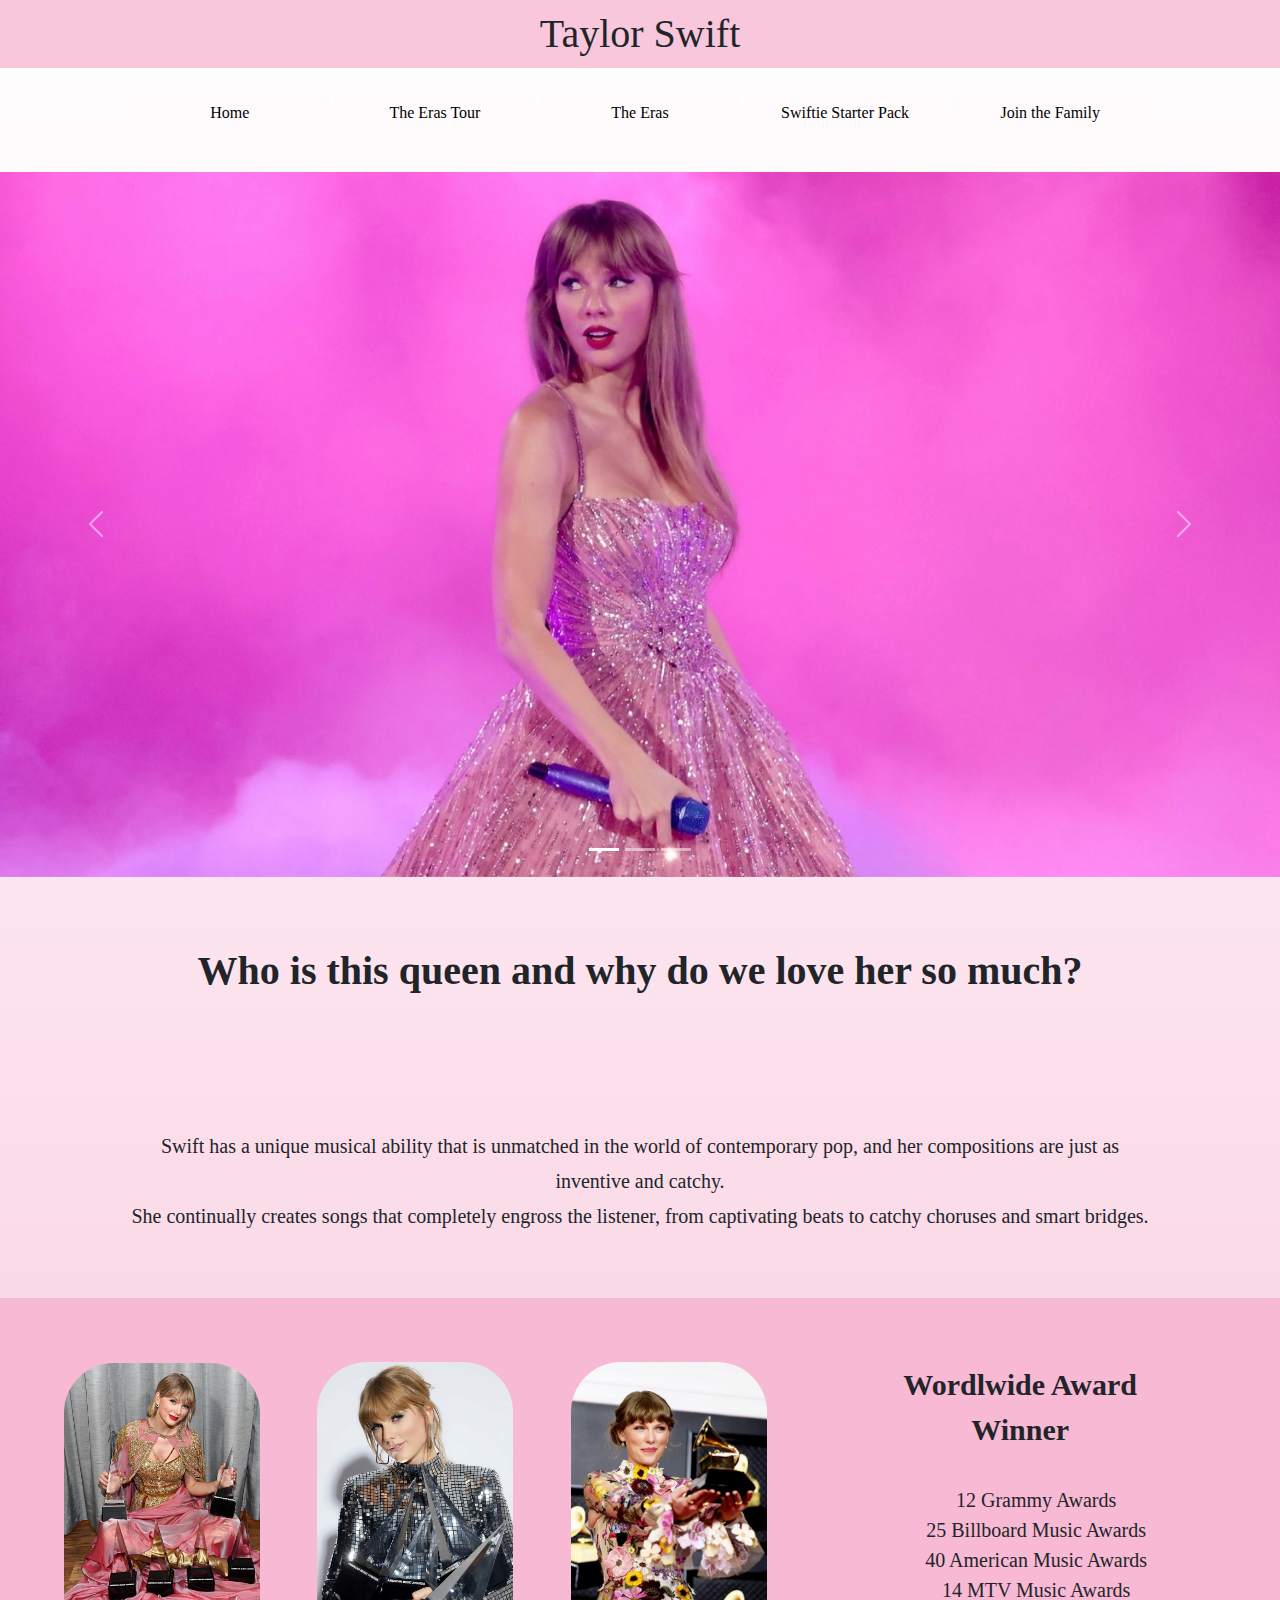
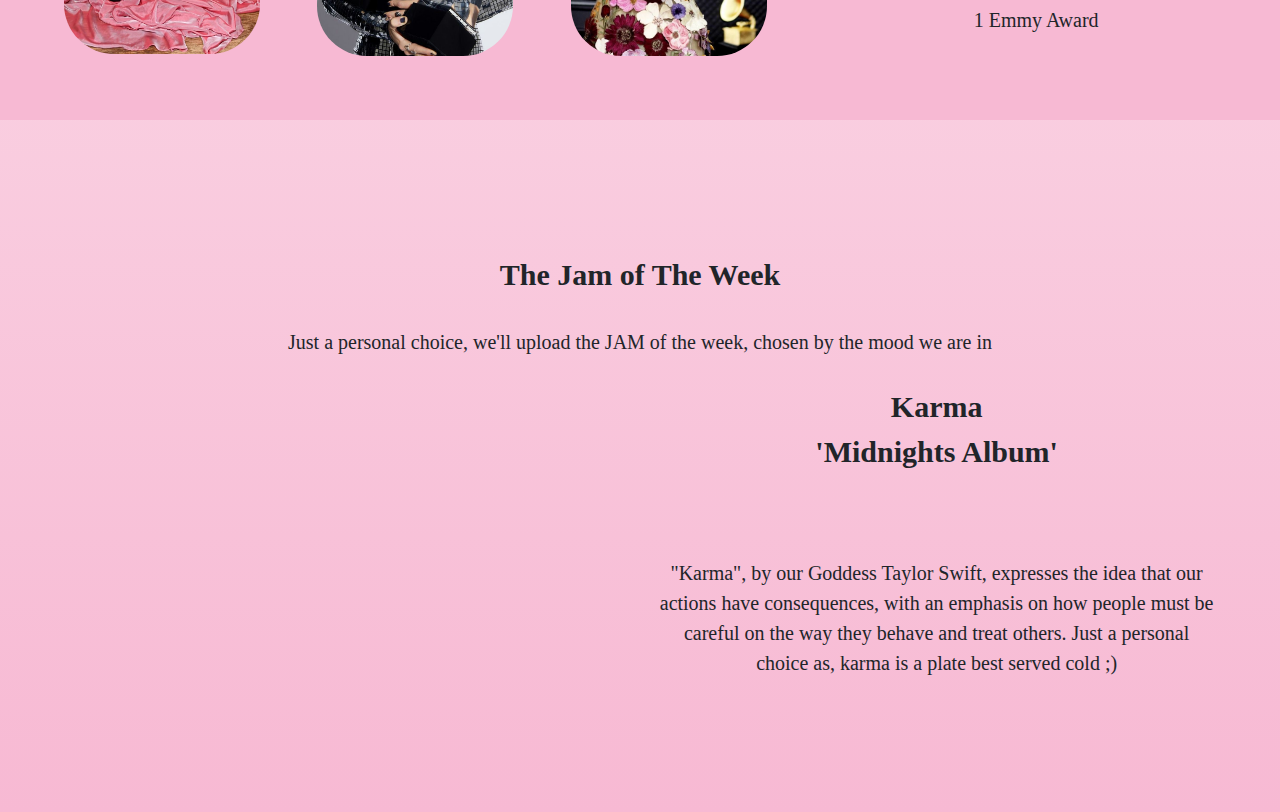
<file: index.html>
<!DOCTYPE html>
<html lang="en">
<head>
    <link rel="stylesheet" href="archivo.css">
   
    <link rel="stylesheet" href="css/bootstrap.min.css"> 
    <meta charset="UTF-8">
    <meta http-equiv="X-UA-Compatible" content="IE=edge">
    <meta name="viewport" content="width=device-width, initial-scale=1.0">
    <title>Taylor Swift</title>
</head>
<body> 

    <header>
        <h1>Taylor Swift</h1>
        <nav>
            <ul>
                <li><a href="index.html">Home</a></li>
                <li><a href="the-eras/the-eras-tour.html">The Eras Tour</a></li>
                <li><a href="">The Eras</a>
                    <ul>
                        <li><a href="the-eras/debut.html">Debut</a></li>
                        <li><a href="the-eras/fearless.html">Fearless</a></li>
                        <li><a href="the-eras/speak-now.html">Speak Now</a></li>
                        <li><a href="the-eras/red.html">Red</a></li>
                        <li><a href="the-eras/1989.html">1989</a></li>
                        <li><a href="the-eras/reputation.html">Reputation</a></li>
                        <li><a href="the-eras/lover.html">Lover</a></li>
                      
                    </ul>
                </li>
                <li><a href="the-eras/swiftie-starter-pack.html">Swiftie Starter Pack</a></li>
                <li><a href="the-eras/join-the-family.html">Join the Family</a></li>
            </ul>

        </nav>

    </header>


    <main>
        
        <div id="carouselExampleIndicators" class="carousel slide" data-bs-ride="carousel">
            <div class="carousel-indicators">
              <button type="button" data-bs-target="#carouselExampleIndicators" data-bs-slide-to="0" class="active" aria-current="true" aria-label="Slide 1"></button>
              <button type="button" data-bs-target="#carouselExampleIndicators" data-bs-slide-to="1" aria-label="Slide 2"></button>
              <button type="button" data-bs-target="#carouselExampleIndicators" data-bs-slide-to="2" aria-label="Slide 3"></button>
            </div>
            <div class="carousel-inner">
              <div class="carousel-item active">
                <img src="Imagenes/nuevo index.jpg" class="d-block w-100" alt="taylorbeingawesome">
              </div>
              <div class="carousel-item">
                <img src="Imagenes/taylor-concierto (1).png" class="d-block w-100" alt="taylorconcert">
              </div>
              <div class="carousel-item">
                <img src="Imagenes/taylor-greendress.jpeg" class="d-block w-100" alt="taylorgreendress">
              </div>
            </div>
            <button class="carousel-control-prev" type="button" data-bs-target="#carouselExampleIndicators" data-bs-slide="prev">
              <span class="carousel-control-prev-icon" aria-hidden="true"></span>
              <span class="visually-hidden">Previous</span>
            </button>
            <button class="carousel-control-next" type="button" data-bs-target="#carouselExampleIndicators" data-bs-slide="next">
              <span class="carousel-control-next-icon" aria-hidden="true"></span>
              <span class="visually-hidden">Next</span>
            </button>
        </div>


        <section >
            <p class="titulo1">Who is this queen and why do we love her so much?</p>
            <p class="textonormal">Swift has a unique musical ability that is unmatched in the world of contemporary pop, and her compositions are just as inventive and catchy. <br> She continually creates songs that completely engross the listener, from captivating beats to catchy choruses and smart bridges.</p>
        </section>
        
      
        
        <section class="gridcontainer">  
            
            <img src="Imagenes/award1.JPG" class="img-fluid award1" alt="...">            
            <img src="Imagenes/award2.JPG" class="img-fluid award2" alt="...">            
            <img src="Imagenes/award3.JPG" class="img-fluid award3" alt="...">            
            
            <div class="titlelist"> Wordlwide Award <br> Winner  </div>
            <div class="listofawards">
                <ul id="lists">
                    <li>12 Grammy Awards</li>
                    <li>25 Billboard Music Awards</li>
                    <li>40 American Music Awards</li>
                    <li>14 MTV Music Awards</li>
                    <li>1 Emmy Award</li>
                </ul> 
            </div>
    

        </section>
        
        <section class="gridcontainer2">
            <div class="jamoftheweek"> The Jam of The Week</div>
            <div class="descjamoftheweek">Just a personal choice, we'll upload the JAM of the week, chosen by the mood we are in</div>   
            <iframe class="look" src="https://embed.music.apple.com/pe/music-video/karma-lyric-video/1651517287" frameborder="0" sandbox="allow-forms allow-popups allow-same-origin allow-scripts allow-top-navigation-by-user-activation" allow="autoplay *; encrypted-media *; clipboard-write" height="350px"  style="width: 100% ; border-radius: 0px; transform: translateZ(0px); animation: 2s ease 0s 6 normal none running loading-indicator;"></iframe>
                
            <div class="karmatitle">Karma<br>'Midnights Album'</div>
            <div class="karmatext"> "Karma", by our Goddess Taylor Swift, expresses the idea that our actions have consequences, with an emphasis on how people must be careful on the way they behave and treat others. Just a personal choice as, karma is a plate best served cold ;) </div>

        
        </section>
    </main>

    
    <script src="js/bootstrap.bundle.min.js"></script>
</body>
</html>
</file>
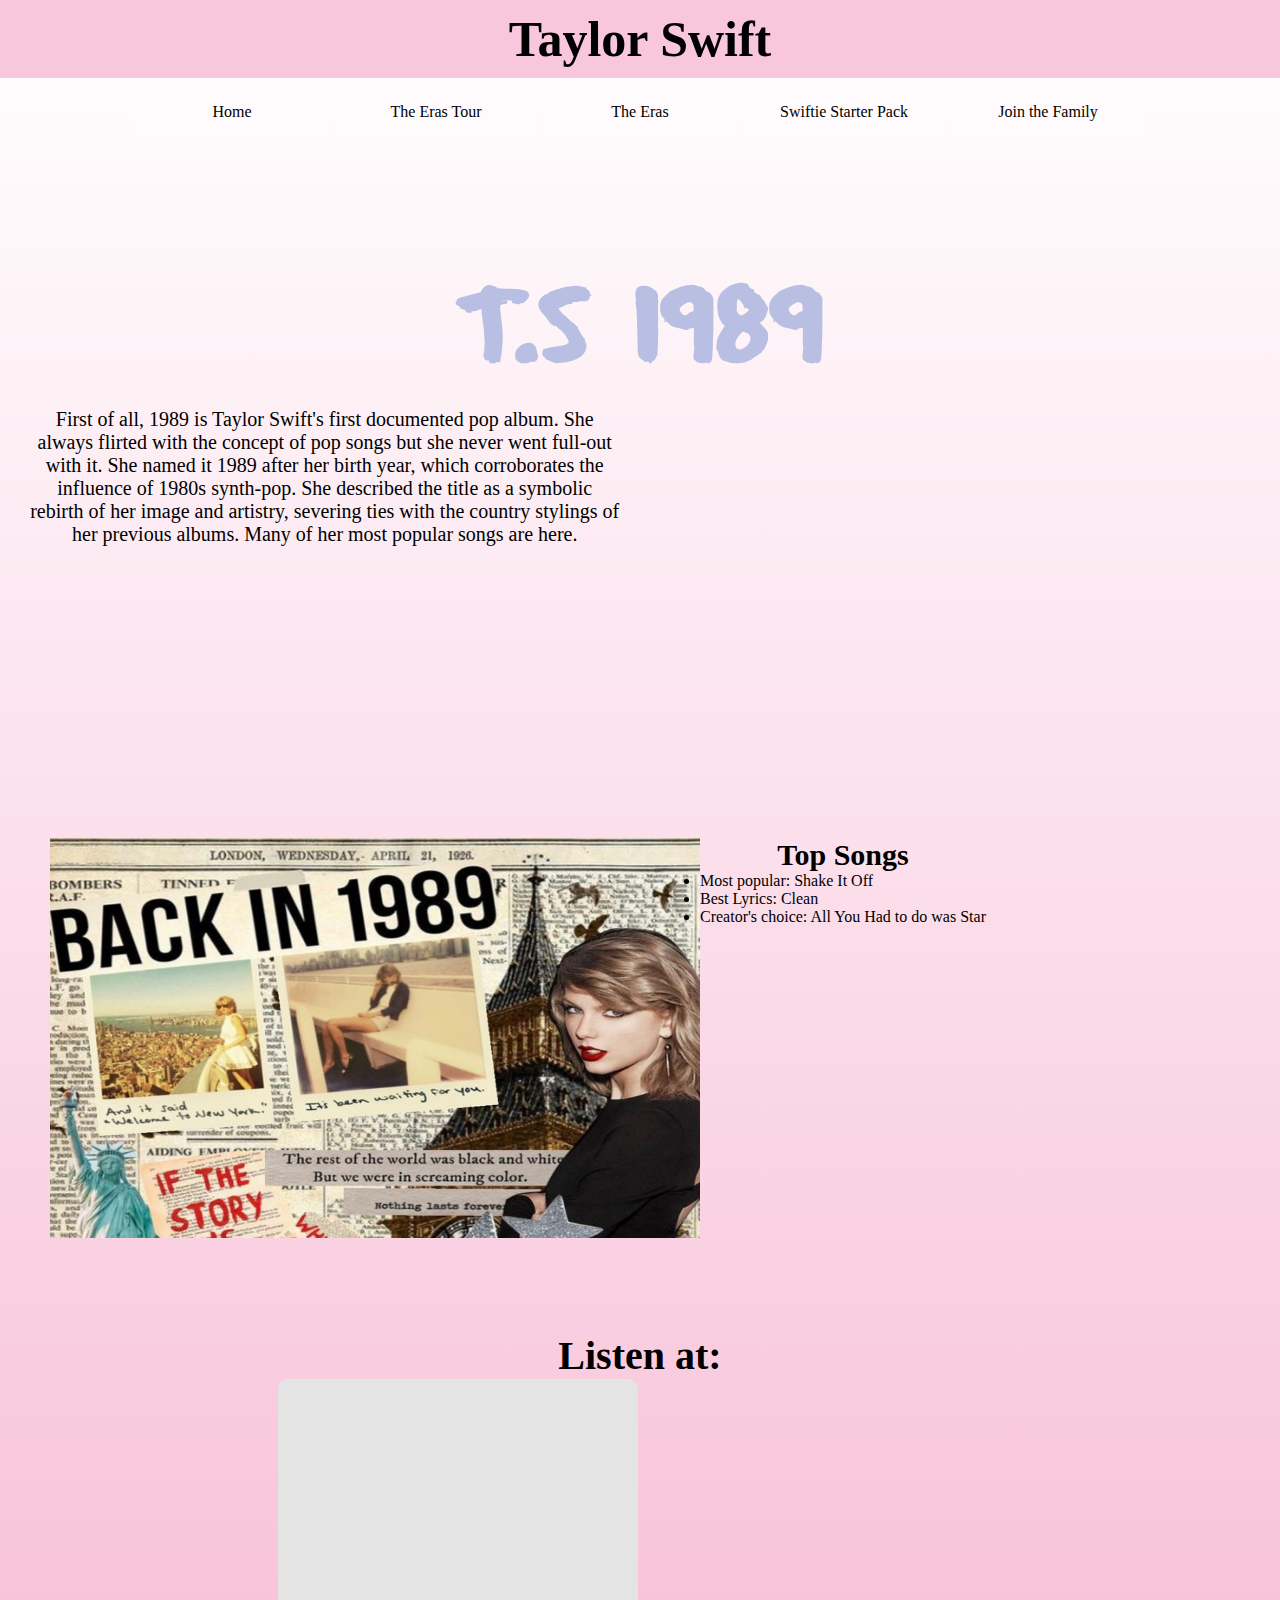
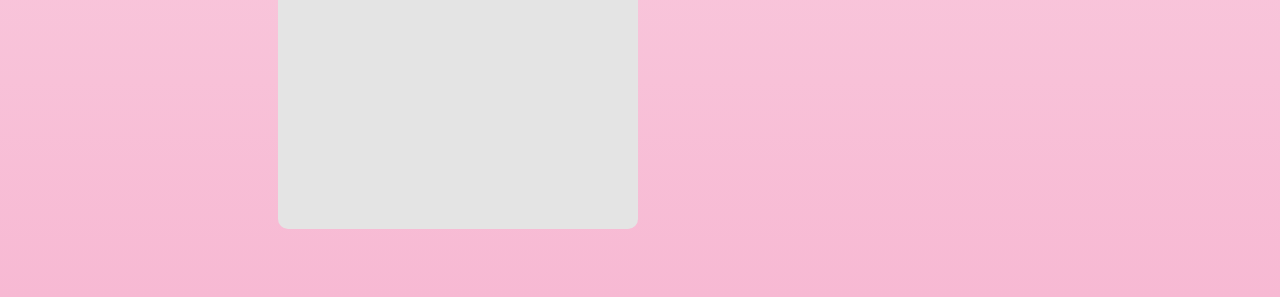
<file: the-eras/1989.html>
<!DOCTYPE html>
<html lang="en">
<head>
    <meta charset="UTF-8">
    <meta http-equiv="X-UA-Compatible" content="IE=edge">
    <meta name="viewport" content="width=device-width, initial-scale=1.0">
    <title>1989</title>
    <link rel="stylesheet" href="../archivo.css">
</head>

<body>

    <header>
        <h1>Taylor Swift</h1>
        <nav>
            <ul>
                <li><a href="../index.html">Home</a></li>
                <li><a href="the-eras-tour.html">The Eras Tour</a></li>
                <li><a href="">The Eras</a>
                    <ul>
                        <li><a href="debut.html">Debut</a></li>
                        <li><a href="fearless.html">Fearless</a></li>
                        <li><a href="speak-now.html">Speak Now</a></li>
                        <li><a href="red.html">Red</a></li>
                        <li><a href="1989.html">1989</a></li>
                        <li><a href="reputation.html">Reputation</a></li>
                        <li><a href="lover.html">Lover</a></li>
                    </ul>
                </li>
                <li><a href="swiftie-starter-pack.html">Swiftie Starter Pack</a></li>
                <li><a href="join-the-family.html">Join the Family</a></li>
            </ul>

        </nav>

    </header>

    <main>

        <h2 class="t1989title"> T.S 1989</h2> 
        <section class="videoentrada">
            <p class="textovideo">First of all, 1989 is Taylor Swift's first documented pop album. She always flirted with the concept of pop songs but she never went full-out with it.
                She named it 1989 after her birth year, which corroborates the influence of 1980s synth-pop. She described the title as a symbolic rebirth of her image and artistry, severing ties with the country stylings of her previous albums.
                Many of her most popular songs are here.</p>
            <iframe class="look" src="https://embed.music.apple.com/pe/music-video/style/1445004793" frameborder="0" sandbox="allow-forms allow-popups allow-same-origin allow-scripts allow-top-navigation-by-user-activation" allow="autoplay *; encrypted-media *; clipboard-write"  style="width: 100%; width: 3500px; border-radius: 0px; transform: translateZ(0px); animation: 2s ease 0s 6 normal none running loading-indicator;"></iframe>
        </section>
        
        <section class="bloquekarma">
            <img src="../Imagenes/1989collage.jpg" alt="speak now collage" height="400px" width="650px" style="margin-left: 20px; ">
                <div class="bloquedentrokarma">
                    <h5>Top Songs</h5>
                    <ul class="textocollage">
                        <li>Most popular: Shake It Off</li>
                        <li>Best Lyrics: Clean</li>
                        <li>Creator's choice: All You Had to do was Star</li>
                    </ul>
                </div>
        </section>

        <section>
            <h2>Listen at:</h2>
            <div class="playlists">
                <iframe id="repplay" src="https://embed.music.apple.com/us/album/1989-deluxe-edition/1440933512?app=music&amp;itsct=music_box_player&amp;itscg=30200&amp;ls=1&amp;theme=auto" height="450px" frameborder="0" sandbox="allow-forms allow-popups allow-same-origin allow-scripts allow-top-navigation-by-user-activation" allow="autoplay *; encrypted-media *; clipboard-write" style="width: 100%; width: 360px; overflow: hidden; border-radius: 10px; transform: translateZ(0px); animation: 2s ease 0s 6 normal none running loading-indicator; background-color: rgb(228, 228, 228);"></iframe>
                <iframe style="border-radius:12px" src="https://open.spotify.com/embed/album/1yGbNOtRIgdIiGHOEBaZWf?utm_source=generator" width=360px height="450" frameBorder="0" allowfullscreen="" allow="autoplay; clipboard-write; encrypted-media; fullscreen; picture-in-picture"></iframe>
            </div>
        </section>
    </main>
</body>
</html>
</file>
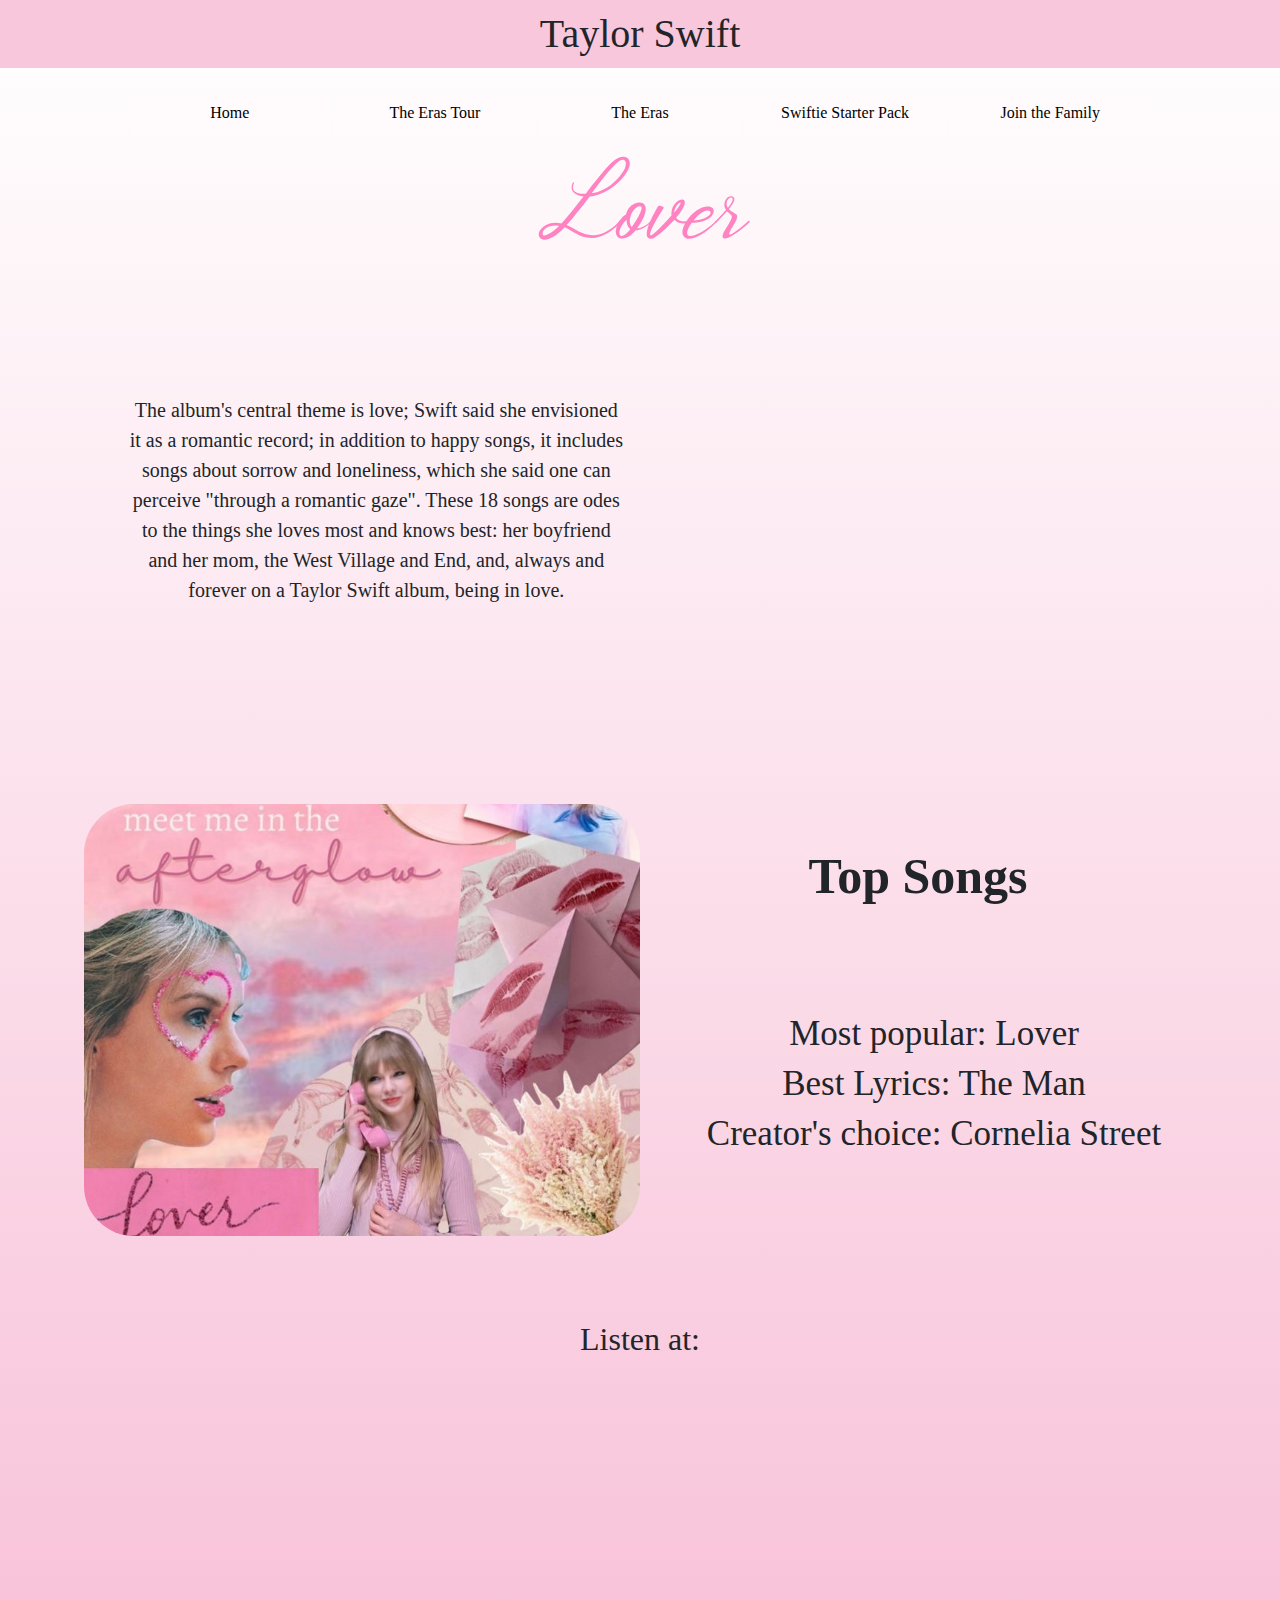
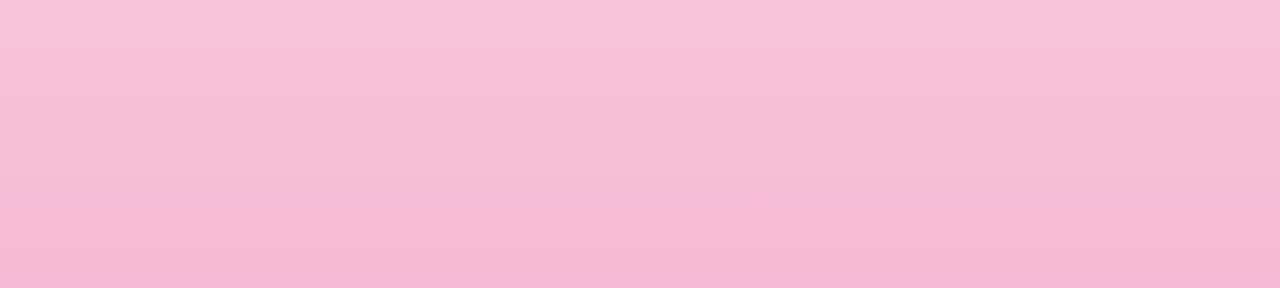
<file: the-eras/lover.html>
<!DOCTYPE html>
<html lang="en">
<head>
    <meta charset="UTF-8">
    <meta http-equiv="X-UA-Compatible" content="IE=edge">
    <meta name="viewport" content="width=device-width, initial-scale=1.0">
    <title>Lover</title>
    <link rel="stylesheet" href="../archivo.css">
    <link rel="stylesheet" href="../css/bootstrap.min.css"> 
</head>
<body>

    <header>
        <h1>Taylor Swift</h1>
        <nav>
            <ul>
                <li><a href="../index.html">Home</a></li>
                <li><a href="the-eras-tour.html">The Eras Tour</a></li>
                <li><a href="">The Eras</a>
                    <ul>
                        <li><a href="debut.html">Debut</a></li>
                        <li><a href="fearless.html">Fearless</a></li>
                        <li><a href="speak-now.html">Speak Now</a></li>
                        <li><a href="red.html">Red</a></li>
                        <li><a href="1989.html">1989</a></li>
                        <li><a href="reputation.html">Reputation</a></li>
                        <li><a href="lover.html">Lover</a></li>
                    </ul>
                </li>
                <li><a href="swiftie-starter-pack.html">Swiftie Starter Pack</a></li>
                <li><a href="join-the-family.html">Join the Family</a></li>
            </ul>

        </nav>

    </header>

    <main>
        <h2 class="lovertitle"> Lover</h2> 
        <section class="gridcontainer3">
            <p class="textovideo">The album's central theme is love; Swift said she envisioned it as a romantic record; in addition to happy songs, it includes songs about sorrow and loneliness, which she said one can perceive "through a romantic gaze". These 18 songs are odes to the things she loves most and knows best: her boyfriend and her mom, the West Village and End, and, always and forever on a Taylor Swift album, being in love.</p>
            <iframe class="video" src="https://embed.music.apple.com/pe/music-video/lover/1477498160" frameborder="0" height="100%" width="100%" sandbox="allow-forms allow-popups allow-same-origin allow-scripts allow-top-navigation-by-user-activation"  allow="autoplay *; encrypted-media *; clipboard-write"  style="border-radius: 0px; transform: translateZ(0px); animation: 2s ease 0s 6 normal none running loading-indicator;"></iframe>
        </section>
        
        <section class="gridcontainer4">
            <img src="../Imagenes/lovercollage.jpg" class="img-fluid collage" alt="..."> 
            <div class="topsongs">Top Songs </div> 
            <ul class="textotopsongs">
                <li>Most popular: Lover</li>
                <li>Best Lyrics: The Man</li>
                <li>Creator's choice: Cornelia Street</li>
            </ul>
            
        </section>
        
        <section>
            <h2 >Listen at:</h2>
            <div class="playlists">
                <iframe class=" appleplay" src="https://embed.music.apple.com/us/album/lover/1468058165?app=music&amp;itsct=music_box_player&amp;itscg=30200&amp;ls=1&amp;theme=auto"  height="450" style=min-width:100px; frameBorder="0" allowfullscreen="" allow="autoplay; clipboard-write; encrypted-media; fullscreen; picture-in-picture"; background-color: rgb(228, 228, 228);"></iframe>
                <iframe class=" spotifyplay" style="border-radius:12px" src="https://open.spotify.com/embed/album/1NAmidJlEaVgA3MpcPFYGq?utm_source=generator"  height="450" style= min-width:100px; frameBorder="0" allowfullscreen="" allow="autoplay; clipboard-write; encrypted-media; fullscreen; picture-in-picture"></iframe>
            </div>
        </section>
        
    </main>
</body>
</html>
</file>
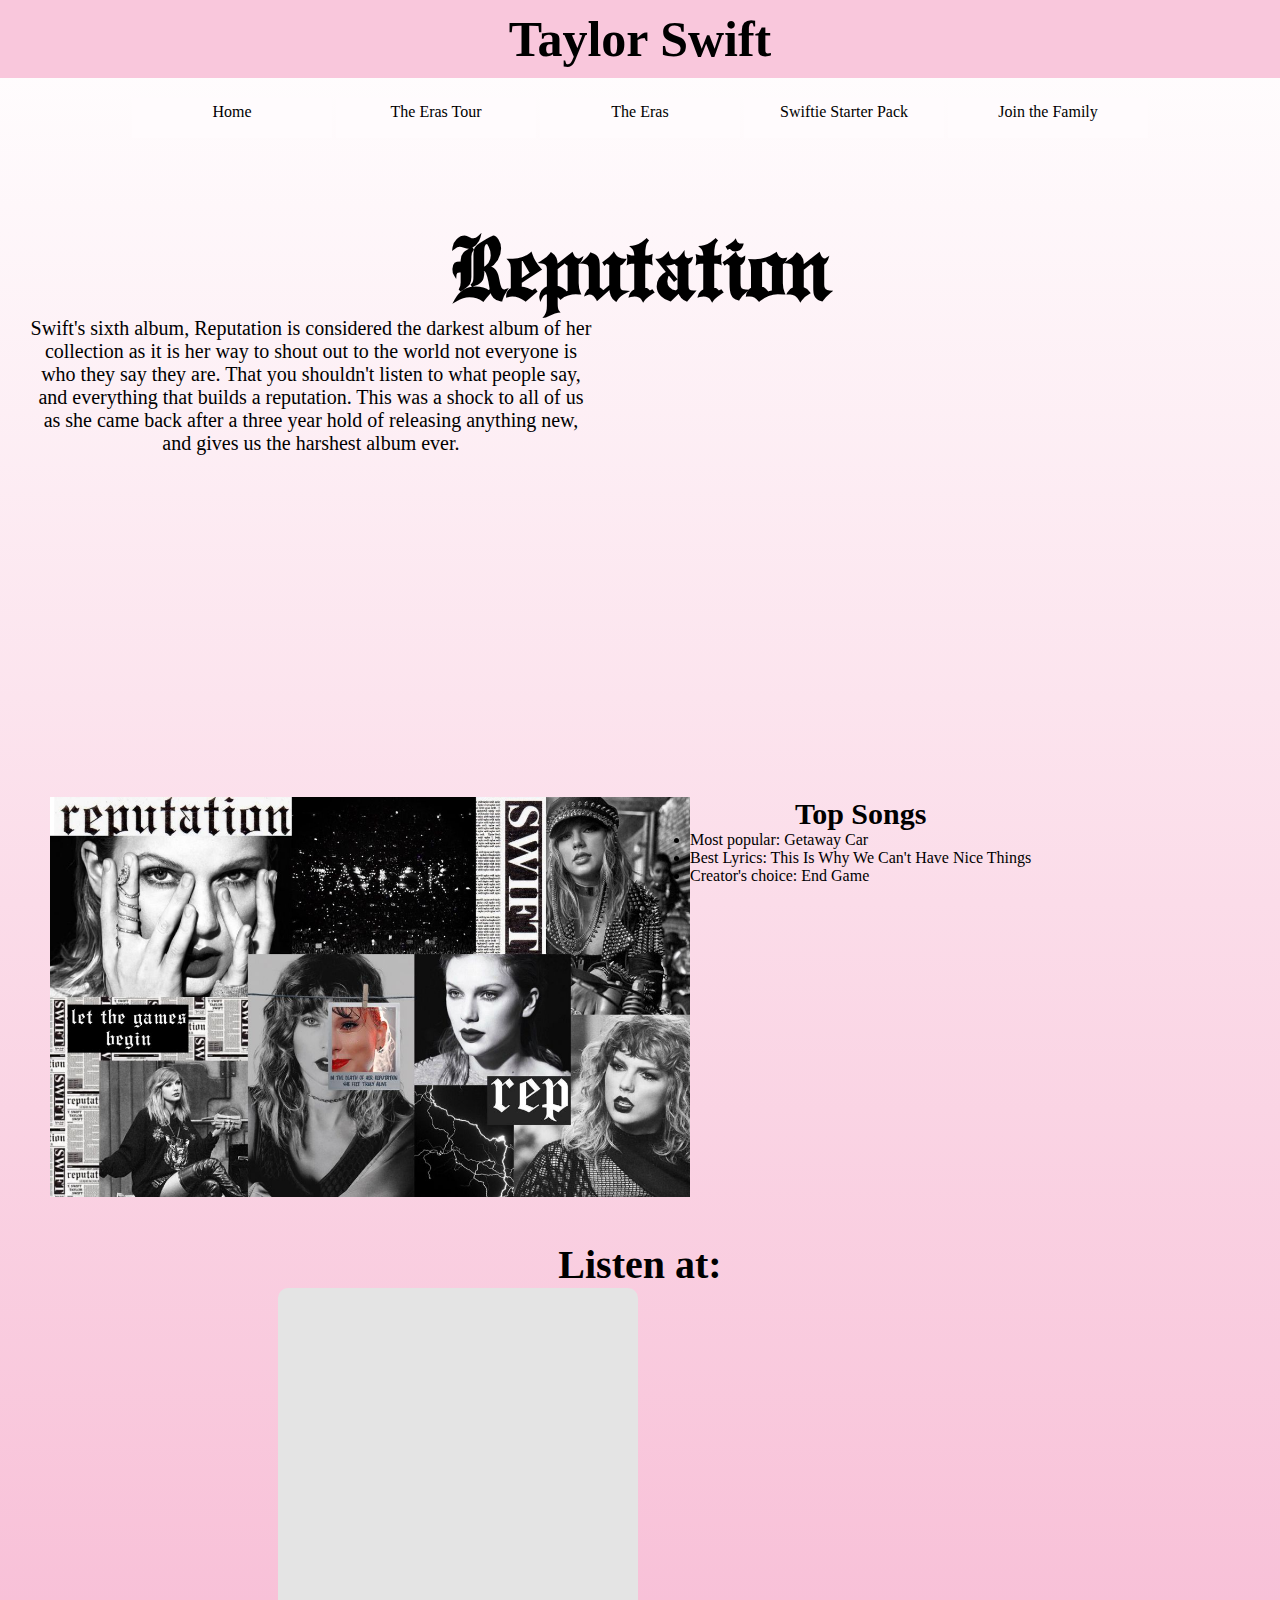
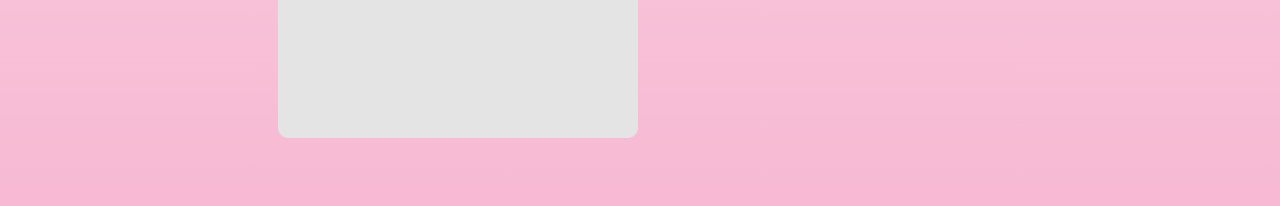
<file: the-eras/reputation.html>
<!DOCTYPE html>
<html lang="en">
<head>
    <meta charset="UTF-8">
    <meta http-equiv="X-UA-Compatible" content="IE=edge">
    <meta name="viewport" content="width=device-width, initial-scale=1.0">
    <title>Reputation</title>
    <link rel="stylesheet" href="../archivo.css">
</head>
<body>

    <header>
        <h1>Taylor Swift</h1>
        <nav>
            <ul>
                <li><a href="../index.html">Home</a></li>
                <li><a href="the-eras-tour.html">The Eras Tour</a></li>
                <li><a href="">The Eras</a>
                    <ul>
                        <li><a href="debut.html">Debut</a></li>
                        <li><a href="fearless.html">Fearless</a></li>
                        <li><a href="speak-now.html">Speak Now</a></li>
                        <li><a href="red.html">Red</a></li>
                        <li><a href="1989.html">1989</a></li>
                        <li><a href="reputation.html">Reputation</a></li>
                        <li><a href="lover.html">Lover</a></li>
                    </ul>
                </li>
                <li><a href="swiftie-starter-pack.html">Swiftie Starter Pack</a></li>
                <li><a href="join-the-family.html">Join the Family</a></li>
            </ul>

        </nav>

    </header>

    <main>
        <h2 class="reptitle">Reputation</h2>
        <section class="videoentrada">
            <p class="textovideo"> Swift's sixth album, Reputation is considered the darkest album of her collection as it is her way to shout out to the world not everyone is who they say they are. That you shouldn't listen to what people say, and everything that builds a reputation. This was a shock to all of us as she came back after a three year hold of releasing anything new, and gives us the harshest album ever.</p>  
            <iframe class="look" src="https://embed.music.apple.com/us/music-video/look-what-you-made-me-do/1445740748?app=music&amp;itsct=music_box&amp;itscg=30200&amp;ls=1&amp;theme=auto" frameborder="0" sandbox="allow-forms allow-popups allow-same-origin allow-scripts allow-top-navigation-by-user-activation" allow="autoplay *; encrypted-media *; clipboard-write"  style="width: 100%; width: 3500px; border-radius: 0px; transform: translateZ(0px); animation: 2s ease 0s 6 normal none running loading-indicator;"></iframe>
        </section>

        <section class="bloquekarma">
            <img src="../Imagenes/reputation-collage.jpeg" alt="Reputation Collage" height="400px" style="margin-left: 20px; margin-top: 50px;">
            <div class="bloquedentrodekarma">
                <h3> Top Songs </h3>
                <ul class="textocollage">
                    <li>Most popular: Getaway Car</li>
                    <li>Best Lyrics: This Is Why We Can't Have Nice Things</li>
                    <li>Creator's choice: End Game</li>
                </ul>
            </div>
        </section>
            
        <section>
                <h2> Listen at: </h2>
                <div class="playlists">
                    <iframe id="repplay" src="https://embed.music.apple.com/us/album/reputation/1440933849?app=music&amp;itsct=music_box_player&amp;itscg=30200&amp;ls=1&amp;theme=dark" height="450px" frameborder="0" sandbox="allow-forms allow-popups allow-same-origin allow-scripts allow-top-navigation-by-user-activation" allow="autoplay *; encrypted-media *; clipboard-write" style="width: 100%; width: 360px; overflow: hidden; border-radius: 10px; transform: translateZ(0px); animation: 2s ease 0s 6 normal none running loading-indicator; background-color: rgb(228, 228, 228);"></iframe>
                    <iframe style="border-radius:12px" src="https://open.spotify.com/embed/album/6DEjYFkNZh67HP7R9PSZvv?utm_source=generator&theme=0" width=360px height="450" frameBorder="0" allowfullscreen="" allow="autoplay; clipboard-write; encrypted-media; fullscreen; picture-in-picture"></iframe>
                </div>
        </section>
    </main>
</body>
</html>
</file>
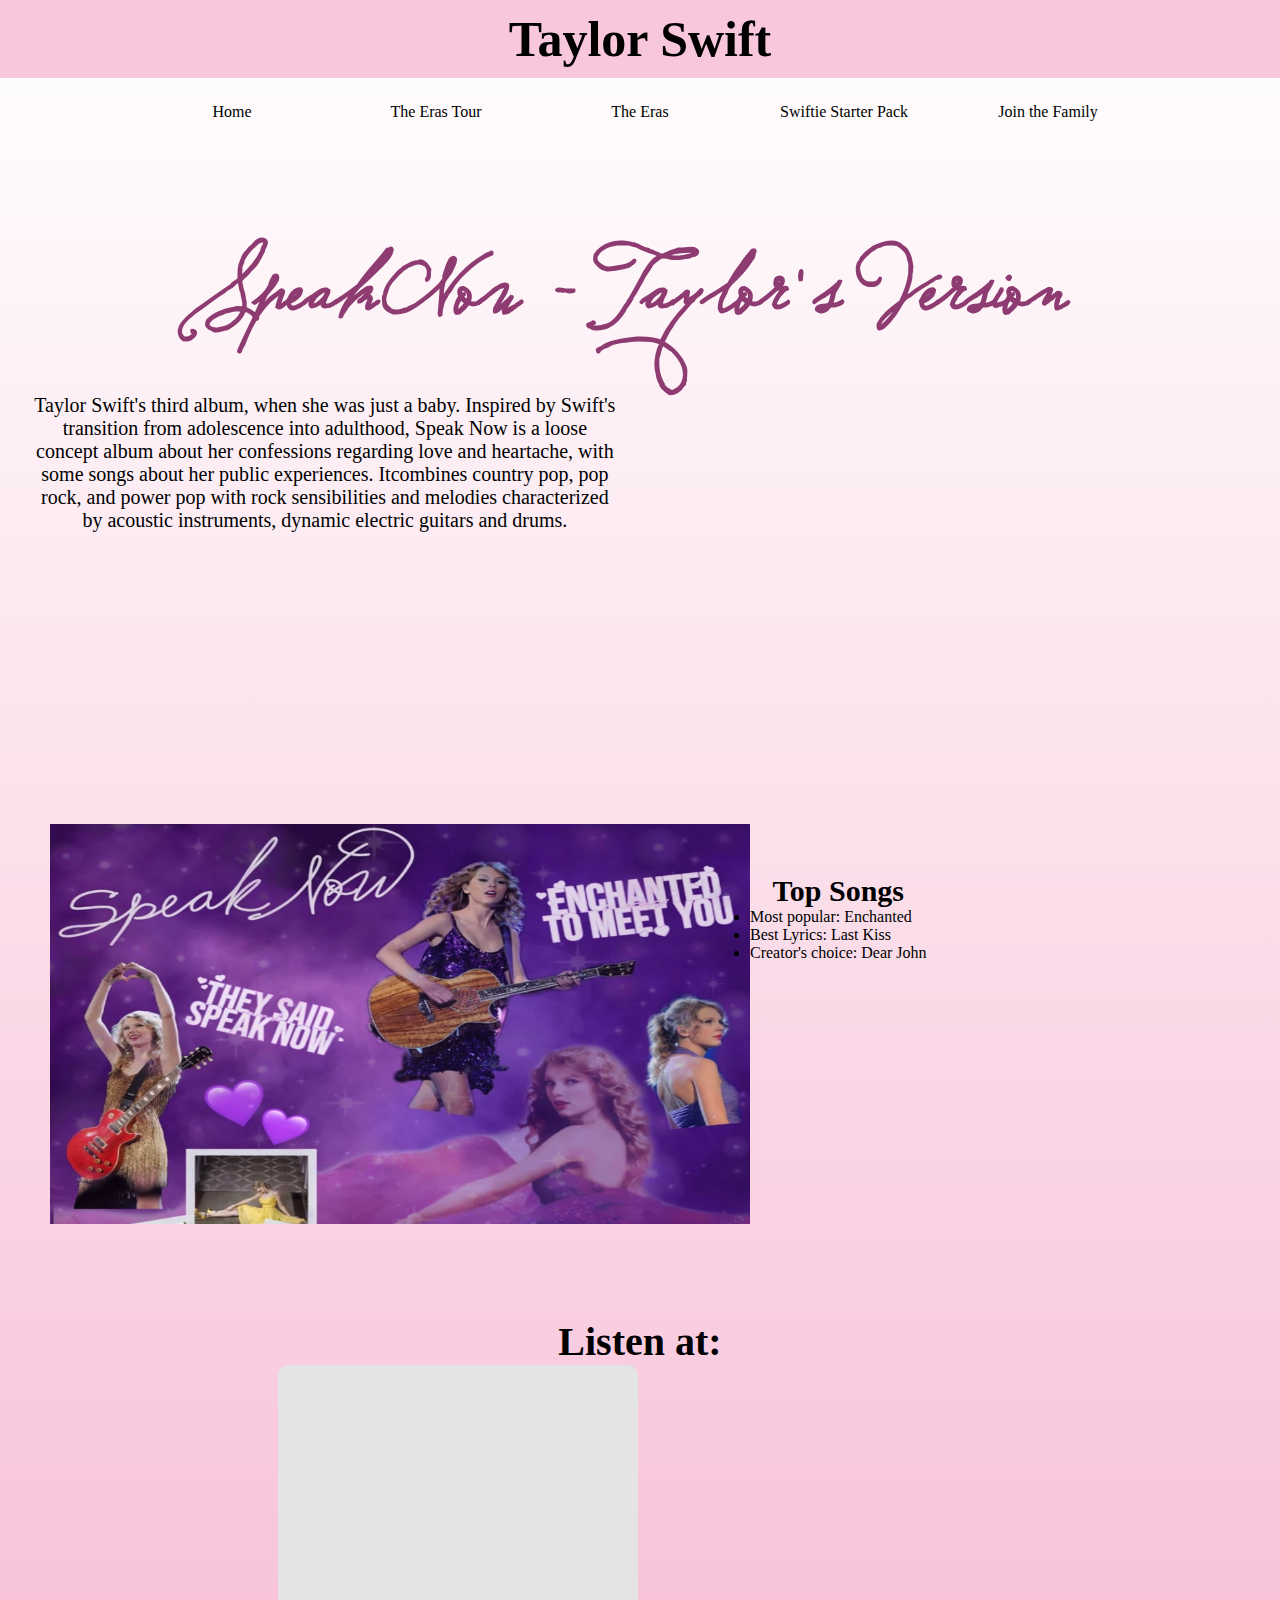
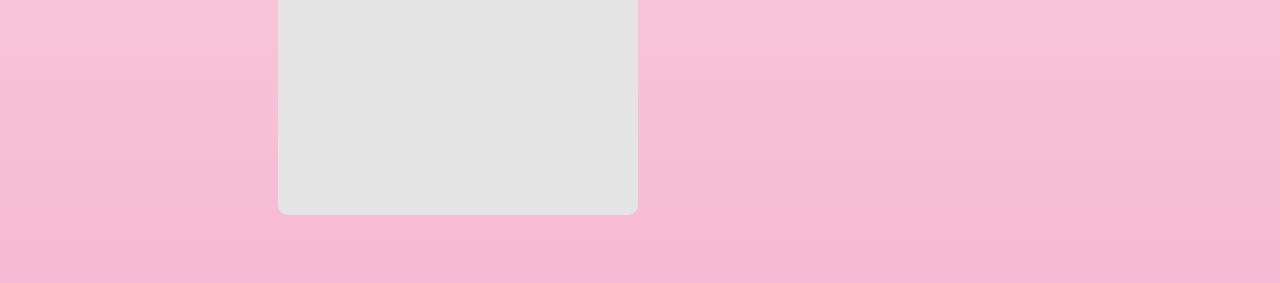
<file: the-eras/speak-now.html>
<!DOCTYPE html>
<html lang="en">
<head>
    <meta charset="UTF-8">
    <meta http-equiv="X-UA-Compatible" content="IE=edge">
    <meta name="viewport" content="width=device-width, initial-scale=1.0">
    <title>Speak Now</title>
    <link rel="stylesheet" href="../archivo.css">
</head>
<body>

    <header>
        <h1>Taylor Swift</h1>
        <nav>
            <ul>
                <li><a href="../index.html">Home</a></li>
                <li><a href="the-eras-tour.html">The Eras Tour</a></li>
                <li><a href="">The Eras</a>
                    <ul>
                        <li><a href="debut.html">Debut</a></li>
                        <li><a href="fearless.html">Fearless</a></li>
                        <li><a href="speak-now.html">Speak Now</a></li>
                        <li><a href="red.html">Red</a></li>
                        <li><a href="1989.html">1989</a></li>
                        <li><a href="reputation.html">Reputation</a></li>
                        <li><a href="lover.html">Lover</a></li>
                    </ul>
                </li>
                <li><a href="swiftie-starter-pack.html">Swiftie Starter Pack</a></li>
                <li><a href="join-the-family.html">Join the Family</a></li>
            </ul>

        </nav>

    </header>

    <main>
        <h2 class="speaktitle">Speak Now - Taylor's Version</h2> 
        <section class="videoentrada">
            <p class="textovideo"> Taylor Swift's third album, when she was just a baby. Inspired by Swift's transition from adolescence into adulthood, Speak Now is a loose concept album about her confessions regarding love and heartache, with some songs about her public experiences. Itcombines country pop, pop rock, and power pop with rock sensibilities and melodies characterized by acoustic instruments, dynamic electric guitars and drums. </p>
            <iframe class="look" src="https://embed.music.apple.com/pe/music-video/the-story-of-us/1445704130"  frameborder="0" sandbox="allow-forms allow-popups allow-same-origin allow-scripts allow-top-navigation-by-user-activation" allow="autoplay *; encrypted-media *; clipboard-write"  style="width: 100%; width: 3500px; border-radius: 0px; transform: translateZ(0px); animation: 2s ease 0s 6 normal none running loading-indicator;"></iframe>
        </section>

        <section class="bloquekarma">
            <img src="../Imagenes/speaknow.jpg" alt="speak now collage" height="400px" width="700px" style="margin-left: 20px; ">
            <div class="bloquedentrodekarma">
                <h3> Top Songs </h3>
                <ul class="textocollage">
                    <li>Most popular: Enchanted</li>
                    <li>Best Lyrics: Last Kiss</li>
                    <li>Creator's choice: Dear John</li>
                </ul>
            </div>   
        </section>

        <section>
            <h2>Listen at:</h2>
            <div class="playlists">
                <iframe id="repplay" src="https://embed.music.apple.com/us/album/speak-now-deluxe-edition/1440935756?app=music&amp;itsct=music_box_player&amp;itscg=30200&amp;ls=1&amp;theme=auto" height="450px" frameborder="0" sandbox="allow-forms allow-popups allow-same-origin allow-scripts allow-top-navigation-by-user-activation" allow="autoplay *; encrypted-media *; clipboard-write" style="width: 100%; width: 360px; overflow: hidden; border-radius: 10px; transform: translateZ(0px); animation: 2s ease 0s 6 normal none running loading-indicator; background-color: rgb(228, 228, 228);"></iframe>
                <iframe style="border-radius:12px" src="https://open.spotify.com/embed/album/6Ar2o9KCqcyYF9J0aQP3au?utm_source=generator" width=360px height="450" frameBorder="0" allowfullscreen="" allow="autoplay; clipboard-write; encrypted-media; fullscreen; picture-in-picture"></iframe>
            </div>
        </section>

    </main>

</body>
</html>
</file>
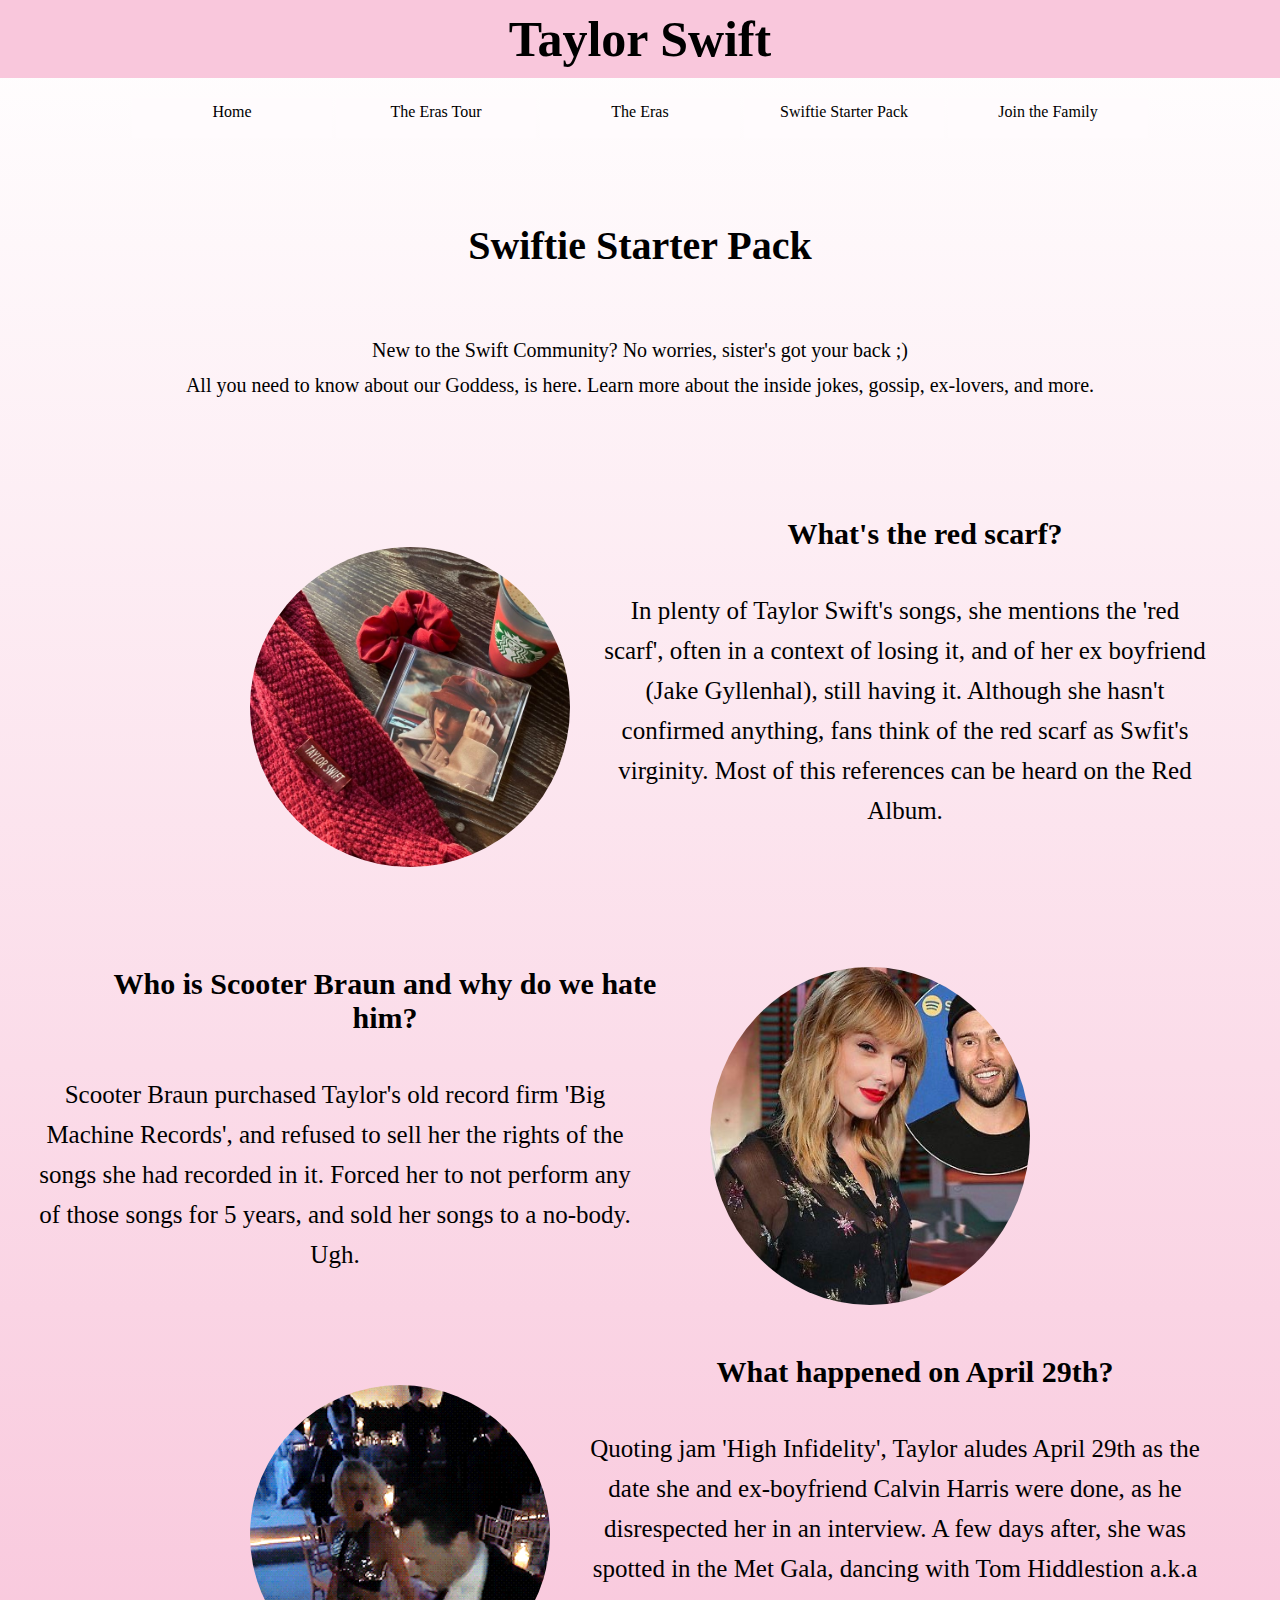
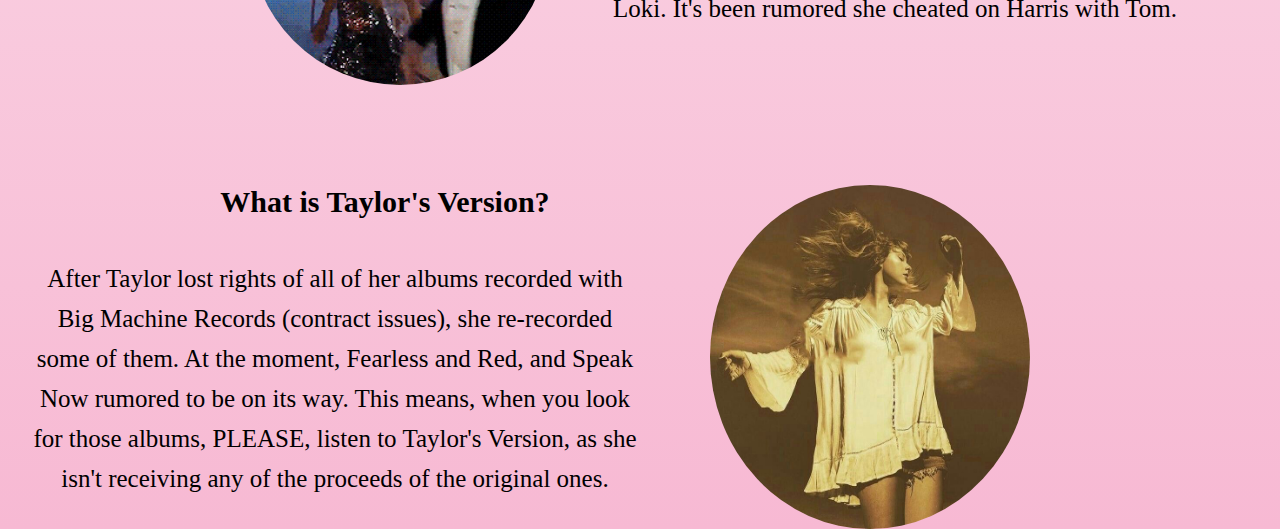
<file: the-eras/swiftie-starter-pack.html>
<!DOCTYPE html>
<html lang="en">
<head>
    <meta charset="UTF-8">
    <meta http-equiv="X-UA-Compatible" content="IE=edge">
    <meta name="viewport" content="width=device-width, initial-scale=1.0">
    <title>Swiftie Starter Pack</title>
    <link rel="stylesheet" href="../archivo.css">
</head>
<body>

    <header>
        <h1>Taylor Swift</h1>
        <nav>
            <ul>
                <li><a href="../index.html">Home</a></li>
                <li><a href="the-eras-tour.html">The Eras Tour</a></li>
                <li><a href="">The Eras</a>
                    <ul>
                        <li><a href="debut.html">Debut</a></li>
                        <li><a href="fearless.html">Fearless</a></li>
                        <li><a href="speak-now.html">Speak Now</a></li>
                        <li><a href="red.html">Red</a></li>
                        <li><a href="1989.html">1989</a></li>
                        <li><a href="reputation.html">Reputation</a></li>
                        <li><a href="lover.html">Lover</a></li>
                    </ul>
                </li>
                <li><a href="swiftie-starter-pack.html">Swiftie Starter Pack</a></li>
                <li><a href="join-the-family.html">Join the Family</a></li>
            </ul>

        </nav>

    </header>

    <main>
        <section>
            <h2> Swiftie Starter Pack</h2>
            <p class="textonormal">New to the Swift Community? No worries, sister's got your back ;)<br> All you need to know about our Goddess, is here. Learn more about the inside jokes, gossip, ex-lovers, and more. </p>   
        </section>

        <section class="blogizq">
            
            <img class="circularderecho"  src="../Imagenes/red scarf.JPG" >
            <div class="blog">
                <h3> What's the red scarf?</h3>
                <p class="text">In plenty of Taylor Swift's songs, she mentions the 'red scarf', often in a context of losing it, and of her ex boyfriend (Jake Gyllenhal), still having it. Although she hasn't confirmed anything, fans think of the red scarf as Swfit's virginity. Most of this references can be heard on the Red Album.</p>
            </div>
        </section>
        
        <section class="blogizq">
            <div class="blog">
                <h4>Who is Scooter Braun and  why do we hate him?</h4>
                <p class="text"> Scooter Braun purchased Taylor's old record firm 'Big Machine Records', and refused to sell her the rights of the songs she had recorded in it. Forced her to not perform any of those songs for 5 years, and sold her songs to a no-body. Ugh.</p>
            </div>
            <img class="circularizquierdo" src="../Imagenes/scooter.jpg" >  
        </section>

        <section class="blogizq">
            <img class="circularderecho" src="../Imagenes/tom-hiddles.GIF" height="300px" >
            <div class="blog">
                <h3> What happened on April 29th?</h3>
                <p class="text"> Quoting jam 'High Infidelity', Taylor aludes April 29th as the date she and ex-boyfriend Calvin Harris were done, as he disrespected her in an interview. A few days after, she was spotted in the Met Gala, dancing with Tom Hiddlestion a.k.a Loki. It's been rumored she cheated on Harris with Tom.</p>
            </div>
        </section>
        
        <section class="blogizq">
            <div class="blog">
                <h4>What is Taylor's Version?</h4>
                <p class="text"> After Taylor lost rights of all of her albums recorded with Big Machine Records (contract issues), she re-recorded some of them.
                    At the moment, Fearless and Red, and Speak Now rumored to be on its way. This means, when you look for those albums, PLEASE, listen to Taylor's Version, as she isn't receiving
                    any of the proceeds of the original ones.</p>
            </div>
            <img class="circularizquierdo" src="../Imagenes/tversion.JPG" >
        </section>
        
    </main>
</body>
</html>
</file>
<file: archivo.css>
*{
    margin: 0;
    padding: 0;
    box-sizing: border-box;

}

body {
    background-image: linear-gradient(#fff, #F7B9D3);
    height: auto;
}

@font-face {
    font-family: Engraver;
    src: url(Fonts/Engravers\ Old\ English\ Normal.ttf);
}
@font-face {
    font-family: Tungsten;
    src: url(Fonts/Tungsten-SemiBold.ttf);
}
@font-face {
    font-family: Sudesta ;
    src: url(Fonts/Sudestada.ttf);
}

@font-face {
    font-family: Carla;
    src: url(Fonts/CarlaSansLight.ttf);
}

@font-face {
    font-family: FromWhere;
    src: url(Fonts/FromWhereYouAre.ttf);
}

@font-face {
    font-family: soulmate;
    src: url(Fonts/Soulmate.ttf);
}

h1 {
    text-align: center;
    font-size: 50px;
    text-decoration: none;
    font-family:Raleway; src:url(Fonts/Raleway-VariableFont_wght.ttf);
    font-weight: 600;
    padding-top: 10px;
    padding-bottom: 10px;
    margin-top: 0px;
    width: 100%;
    background:rgba(247, 185, 211, .8)
}
nav {
    text-align: center;
    padding: 20px;
    display: flex;
    align-items: center;
    justify-content: center;

}
nav a{
      text-decoration:none;
      color:inherit;
      font: size 20px;
      font-family: Raleway; src: url(Fonts/Raleway-VariableFont_wght.ttf);
      }

nav a:active {
    font-weight: bold;
}

            
nav li{
      display:inline-block;
      width:200px;
      height:40px;
      padding:5px;
      background-color:#FFFBFD;
      text-align:center;
      color:#000;
      position:relative;
      z-index: 1;
      justify-items: center;
}
            
nav li:hover{
      background-color: #E6E7E8;
      color:#000;
      }

nav ul {
    padding-left: 0%;
}
nav li>ul{
      display:none;

      }

nav li:hover>ul{
      display:block;
      position:absolute;
      top:40px;
      bottom: 40px;
      right: 0px;

}


.mainphoto {
    width: 100%;
}


h2 {
    font-family: Raleway;
    font-size: 40px;
    text-align: center;
    padding-top: 5%;
    padding-left: 5%;
    padding-right: 5%;
}

.reptitle {
    font-size: 90px;
    font-family:Engraver;
    margin-top: 0px;
}

.text {
    font-size: 25px;
    padding: 30px;
    margin-top: 10px;
    font-family: raleway;
    line-height: 40px;
    text-align: center;
    margin-right: 40px;
}

.text2 {
    font-size: 30px;
    padding: 40px;
    margin-top: 0px;
    margin-right: 800px;
    text-align: center;
    font-family: raleway;
}


h3 {
    text-align: center;
    font-size: 30px;
    margin-left: 0;
    margin-bottom: 0;
    margin-top: 50px;
    font-family: raleway;
}


#repplay {
    text-align: left;
}

.ListenAt {
    font-size: 40px;
    text-align: center;
    font-family: Raleway;
}

.playlists {
    text-align: center;
    padding-bottom: 5%;
}

.debuttitle {
    font-family: satisfaction;
    font-size: 80px;
    margin-top: 30px;
    margin-bottom: 30px;
    color: #6ce1ff;
}

.fearlesstitle {
    font-family: carla;
    font-size: 80px;
    margin-top: 30px;
    color: #e0ce75;
}

.t1989title {
    font-family: fromwhere;
    font-size: 80px;
    margin-top: 30px;
    color: #b8bfe2;
}

.speaktitle {
    font-family: sudesta;
    font-size: 90px;
    margin-top: 0px;
    color: #8e3b72;
}

.redtitle {
    font-family: tungsten;
    font-size: 90px;
    margin-top: 0px;
    color: #9c1b15;
    font-style: italic;
}

.lovertitle {
    font-family: soulmate;
    font-size: 70px;
    margin-top: 0px;
    color: #ff83c1;
    font-style: italic;
    padding: 0;
}

.textonormal {
    text-align: center;
    font-size: 20px;
    margin: 5%;
    font-family: Raleway;
    line-height: 35px;
    padding-left: 5%;
    padding-right: 5%;
}

.circularderecho {
    width: 320px;
    border-radius: 50%;
    margin-left: 250px;
    margin-top: 80px;
}

.circularizquierdo {
    width: 320px;
    border-radius: 50%;
    margin-right: 250px;
    margin-top: 100px;
}

.blogizq {
    display: flex;
}

.blog {
    display: inline-block;
}


h4 {
    text-align: center;
    font-size: 30px;
    margin: 100px 40px 0px 100px;
    font-family: raleway;
}

.textoizquierdo {
    text-align: center;
    margin-left: 250px;
    margin-right: 750px;
    font-size: 20px; 
    font-family: raleway;
    line-height: 30px; 
}

h5 {
    text-align: center;
    font-size: 30px;
    font-family: raleway;
    margin-bottom:  0px;
    margin-top: 0px;
}



.lista1 {
    font-size: 20px;
    font-family: raleway;
    margin-top: 400px;
    min-width: 1000px;
    box-shadow: 0 0 20px #fff;
    align-content: center;
    margin:0 auto;
}

.lista1 thead tr {
    font-size: 30px;
    text-align: center;
}

.lista1 td {
    text-align: center;
}

.lista1 th, 
.lista1 td {
    padding: 20px 15px;
}


.form {
    width: 100%;
    max-width: 600px;
    margin: 0 auto;
    display: flex;
    flex-direction: column;
    justify-content: center;
    align-items: center;
  }
  
  .form input {
    width: 90%;
    height: 30px;
    margin: 0.5rem;
  }
  
  .form button {
    padding: 0.5em 1em;
    border: none;
    background: #fff;
    cursor: pointer;
    font-family: raleway;
    margin-top: 40px;
    font-weight: bold;
    font-style: italic;
  }

.tipo {
    font-family: raleway;
    font-size: 20px;
    font-weight: bold;
    margin-bottom: 10px;
}


.videoentrada {
    height: 400px;
    display: flex;
    margin-bottom: 30px;
    margin-left: 30px;
    margin-right: 30px;
}

.titulo1 {
    font-family: raleway;
    font-size: 40px;
    font-weight: bold;
    text-align: center;
    padding: 5% 5% 5% 5%;
}


/* INICIO  GRID CONTAINER 1 WW AWARD WINNING*/
    .gridcontainer {
        background-color:#F7B9D3;
        padding: 5%;
        display: grid;
        grid-template-areas:
        "award1 award2 award3 titlelist"
        "award1 award2 award3 listofawards";
        grid-template-columns: 1fr 1fr 1fr 2fr;
        grid-template-rows: 1fr 2fr;
        column-gap: 5%;
        row-gap: 10%;
        justify-items: center;
        align-items: center;
        margin-bottom: 10%;
    }

    .award1 {
        grid-area: award1;
        border-radius: 50px;
    }

    .award2 {
        grid-area: award2;
        border-radius: 50px;
    }

    .award3 {
        grid-area: award3;
        border-radius: 50px;
    }

    .titlelist {
        grid-area: titlelist;
        font-family: raleway;
        text-align: center;
        font-size: 30px;
        font-weight: bold;
    }

    .listofawards {
        grid-area: listofawards;
        font-family: raleway;
        text-align: center;
        font-size: 20px;
        list-style: none;
    }

    #lists {
        list-style: none;
    }
/* FIN GRID CONTAINER WW award winner section*/

/* INICIO GRID CONTAINER 3 (VIDEO LAS ERAS) */
    .gridcontainer3 {
       height: 400px;
        display: grid;
        grid-template-areas:
        "textovideo video";
        grid-template-columns: 1fr 1fr;
        grid-template-rows: 1fr;
        margin: 5% 10% 5% 10%;
        align-items: center;
        justify-items: center;
        column-gap: 3%;
    }

    .textovideo {
        grid-area: textovideo;
        justify-content: center;
        text-align: center;
        align-items: center;
        font-family: raleway;
        font-size: 20px;
        padding-bottom: 5%;
    }
    .video {
        
        grid-area: video;
        align-self: center;
        overflow: visible;
        
       
    }

/* FIN GRID CONTAINER 3 (VIDEO LAS ERAS) */


/* INICIO GRID CONTAINER 4 (COLLAGES) */
.gridcontainer4 {
    display: grid;
    grid-template-areas: 
    "collage topsongs"
    "collage textotopsongs";
    grid-template-columns: 1fr 1fr;
    grid-template-rows: 1fr 2fr;
    align-items: center;
    padding: 20px;
    margin-left: 5%;
    margin-right: 5%;
}

.collage {
    grid-area: collage;
    border-radius: 50px;
}
.topsongs {
    grid-area: topsongs;
    font-family: raleway;
    font-size: 50px;
    text-align: center;
    font-weight: bold;

}
.textotopsongs {
    grid-area: textotopsongs;
    font-family: raleway;
    font-size: 35px;
    list-style: none;
    text-align: center;
    line-height: 50px;
}
/* FIN GRID CONTAINER 4 (COLLAGES) */

/* MAX 600PX */

@media (max-width: 600px){
    .gridcontainer {
        height: 100%;
        display: grid;
        grid-template-areas:
        "titlelist"
        "award1" 
        "award2"
        "award3"
        "listofawards";
        grid-template-columns: 1fr;
        grid-template-rows: 0.5fr 2fr 2fr 2fr 0.5fr;
        row-gap: 1%;
        margin-left: 5%;
        margin-right: 5%;
        justify-items: center;
        align-items: center;
    }

    .titlelist {
        grid-area: titlelist;
        font-family: raleway;
        text-align: center;
        font-size: 25px;
        font-weight: bold;
    }
    
    .listofawards {
        grid-area: listofawards;
        font-family: raleway;
        text-align: center;
        font-size: 20px;
        list-style: circle;
        padding-top: 5%;
    }
    #lists {
        list-style:circle;
        align-items: center;
    }

    .videoentrada {
        display: inline-block;
    }

    .titulo1 {
        font-size: 25px;
        padding-top: 10%;
    }

    .textonormal {
        font-size: 18px;
    }
}


/* karma block */

.bloquekarma {
    height: 400px;
    display: flex;
    margin-bottom: 30px;
    margin-left: 30px;
    margin-right: 30px;
    
}

/* INICIO CONTAINER 2 KARMA */
    .gridcontainer2 {
        display: grid;
        height: 500px;
        grid-template-areas:
        "jamoftheweek jamoftheweek"
        "descjamoftheweek descjamoftheweek"
        "look karmatitle"
        "look karmatext"
        "look karmatext"
        "look karmatext";
        grid-template-columns: 1fr 1fr;
        grid-template-rows: 1fr 1fr 1fr 1fr 2fr;
        column-gap: 3%;
        row-gap: 3%;
        margin-left: 5%;
        margin-right: 5%;
        margin-bottom: 5%;
        justify-items: center;
        align-items: center; 
    }

    .jamoftheweek {
        grid-area: jamoftheweek;
        font-family: raleway;
        font-size: 30px;
        font-weight: bold;
        text-align: center;
    }

    .descjamoftheweek {
        grid-area: descjamoftheweek;
        font-family: raleway;
        font-size: 20px;
        text-align: center;
    }

    .look {
        grid-area: look;
        align-items: center;
        text-align: center;
        margin-left: 10px;
    }

    .karmatitle {
        grid-area: karmatitle;
        font-family: raleway;
        font-size: 30px;
        font-weight: bold;
        text-align: center;

    }

    .karmatext {
        grid-area: karmatext;
        font-family: raleway;
        font-size: 20px;
        text-align: center;
    }

@media (max-width:600px) {
    .gridcontainer2 {
        height: 0px;
        display: grid;
        grid-template-areas:
        "jamoftheweek"
        "descjamoftheweek"
        "karmatitle"
        "karmatext"
        "look";
        grid-template-columns: 1fr;
        grid-template-rows: 0.5fr 0.5fr 0.5fr 2fr 1fr;
    }

    .jamoftheweek {
        grid-area: jamoftheweek;
        font-family: raleway;
        font-size: 30px;
        font-weight: bold;
    }

    .descjamoftheweek {
        grid-area: descjamoftheweek;
        font-family: raleway;
        font-size: 20px;
        text-align: center;
    }

    .look {
        grid-area: look;
        align-items: center;
        text-align: center;
        margin-left: 10px;
        margin-bottom: 10%;
    }

    .karmatitle {
        grid-area: karmatitle;
        font-family: raleway;
        font-size: 30px;
        font-weight: bold;
        text-align: center;

    }

    .karmatext {
        grid-area: karmatext;
        font-family: raleway;
        font-size: 20px;
        text-align: center;
    }

    
}
/* FINCONTAINER 2 KARMA */

@media (min-width:600px) and (max-width:1000px) {

    .gridcontainer {
        display: grid;
        grid-template-areas:
        "titlelist titlelist titlelist"
        "award1 award2 award3"
        "listofawards listofawards listofawards";
        grid-template-columns: 1fr 1fr 1fr;
        grid-template-rows: 0.5fr 1fr 1fr;
        column-gap: 5px;
        row-gap: 5px;
        margin-left: 15px;
        margin-right: 15px;
        justify-items: center;
        align-items: center;
    }

    .titlelist {
        grid-area: titlelist;
        font-family: raleway;
        text-align: center;
        font-size: 40px;
        font-weight: bold;
    }
    
    .listofawards {
        grid-area: listofawards;
        font-family: raleway;
        text-align: center;
        font-size: 30px;
        list-style: circle;
        padding-top: 5%;
    }
    #lists {
        list-style:circle;
        align-items: center;
    }

    .videoentrada {
        display: inline-block;
    }

    .titulo1 {
        font-size: 40px;
        padding-top: 10%;
        font-weight: bold;
    }

    .textonormal {
        font-size: 30px;
        line-height: 50px;
    }
    .gridcontainer2 {
        height: 1000px;
        display: grid;
        grid-template-areas:
        "jamoftheweek"
        "descjamoftheweek"
        "karmatitle"
        "karmatext"
        "look";
        grid-template-columns: 1fr;
        grid-template-rows: 1fr 1fr 1fr 1fr 1fr;
    }

    .jamoftheweek {
        grid-area: jamoftheweek;
        font-family: raleway;
        font-size: 40px;
        font-weight: bold;
    }

    .descjamoftheweek {
        grid-area: descjamoftheweek;
        font-family: raleway;
        font-size: 30px;
        text-align: center;
    }

    .look {
        grid-area: look;
        align-items: center;
        text-align: center;
        margin-left: 10px;
        margin-bottom: 10%;
    }

    .karmatitle {
        grid-area: karmatitle;
        font-family: raleway;
        font-size: 40px;
        font-weight: bold;
        text-align: center;

    }

    .karmatext {
        grid-area: karmatext;
        font-family: raleway;
        font-size: 30px;
        text-align: center;
    }


}

@media (min-width:600px) and (max-width:1000px) {
    .gridcontainer3 {
        display: grid;
        height: 600px;
        grid-template-areas: 
        "textovideo"
        "video";
        grid-template-columns: 1fr;
        grid-template-rows: 1fr 2fr;
    }

    .textovideo {
        grid-area: textovideo;
        font-size: 20px;
    }

    .video {
        grid-area: video;
    }
}

@media (max-width:600px) {
    .gridcontainer3 {
        display: grid;
        height: 450px;
        grid-template-areas: 
        "textovideo"
        "video";
        grid-template-columns: 1fr;
        grid-template-rows: 1fr 2fr;
    }

    .textovideo {
        grid-area: textovideo;
        font-size: 15px;
    }

    .video {
        grid-area: video;
    }

    .gridcontainer4 {
        height: 700px;
        display: grid;
        grid-template-areas: 
        "topsongs"
        "textotopsongs"
        "collage";
        grid-template-columns: 1fr;
        grid-template-rows: 0.5fr 1fr 3fr;
    }

    .topsongs {
        grid-area: topsongs;
        font-size: 30px;
    }

    .textotopsongs {
        grid-area: textotopsongs;
        font-size: 20px;
        list-style: circle;
    }

    .collage {
        grid-area: collage;
    }

    .playlists {
        height: 1200px;
        display: grid;
        grid-template-areas: 
        "appleplay"
        "spotifyplay";
        grid-template-columns: 1fr;
        grid-template-rows: 1fr 1fr;
        row-gap: 5%;
        justify-items: center;
    }
    .appleplay {
        grid-area: appleplay;
        margin-top: 10%;
        margin-left: 10%;
        margin-right: 10%;
    }
    .spotifyplay {
        grid-area: spotifyplay;
    }
}
</file>
